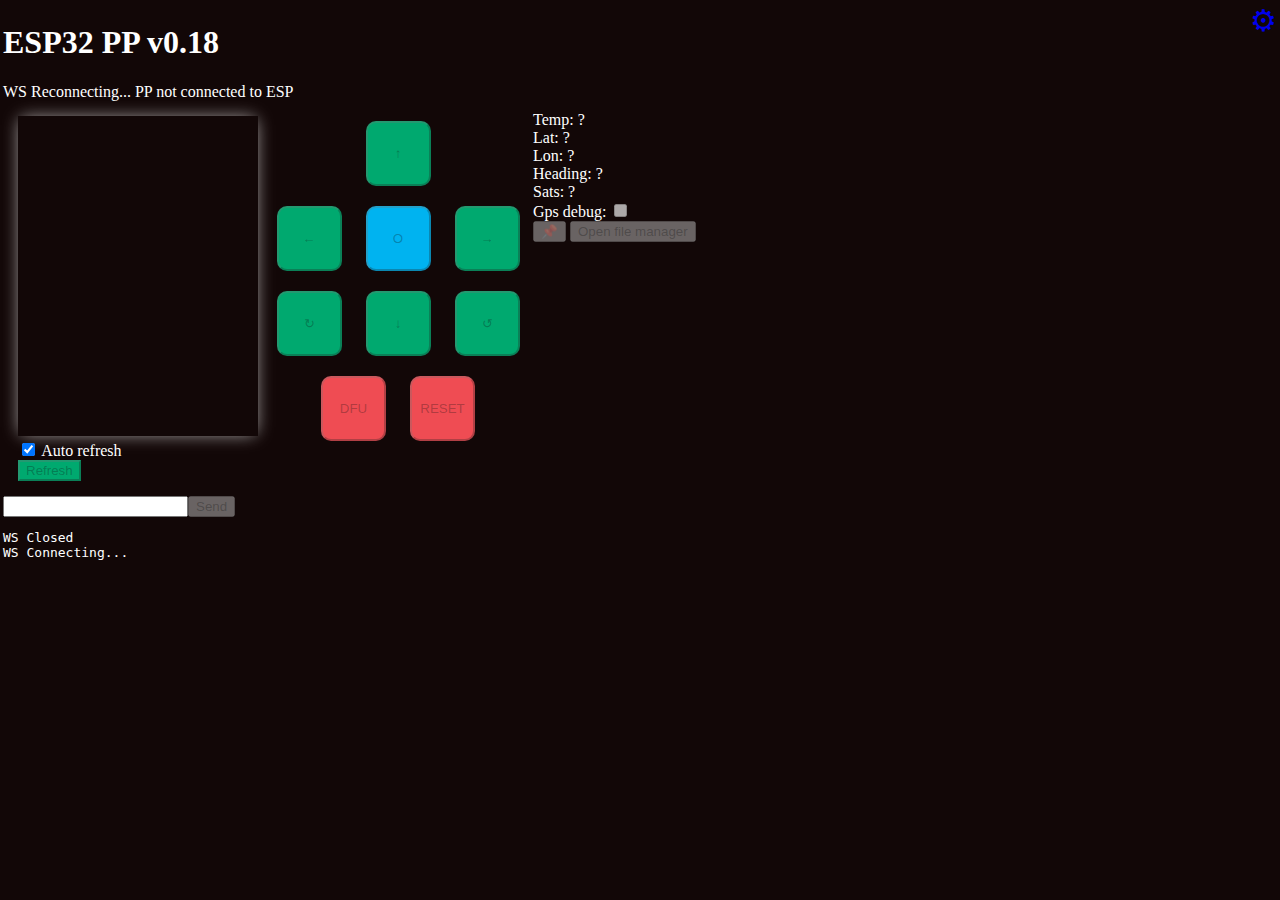
<file: Source/data/index.html>
<!DOCTYPE HTML>
<html>

<head>
    <title>ESP32PP v0.18</title>
    <meta name="viewport" content="width=device-width, initial-scale=1">
    <style>
        body {
            box-sizing: border-box;
            background-color: #120707;
            color: white;
            margin: 0;
            padding: 3px;
        }

        h1,
        h2 {
            font-weight: bold;
        }

        .log {
            background-color: black;
            width: 99%;
        }

        .devremote {
            width: 270px;
            display: block;
        }

        .btnControl {
            box-shadow: none;
            border-radius: 10px;
            padding: 0;
            margin: 10px;
            overflow: hidden;
            width: 65px;
            height: 65px;
            display: inline;
        }

        .btnLine {
            display: block;
            text-align: center;
        }

        .greenbtn {
            background-color: #00a96f;
        }

        .redbtn {
            background-color: #ef4c53;
        }

        .yellowbtn {
            background-color: #e0a700;
        }

        .bluebtn {
            background-color: #00b3f0;
        }

        #mainscreencontent {
            display: flex;
        }

        .management {
            display: flex;
            flex-wrap: wrap;
            margin: 10px;
        }

        .screenholder {
            display: block;
            padding: 5px;
        }

        #screen {
            width: 240px;
            height: 320px;
            box-shadow: 0px 0px 17px -3px rgba(255, 255, 255, 0.75);
        }

        #connState,
        #connStatePP {
            display: inline;
        }

        .setupicon {
            float: right;
            text-align: right;
            font-size: 30px;
        }

        .setupicon a {
            text-decoration: none;
        }

        #fileList {
            min-width: 300px;
        }

        #fileProgress {
            display: none;
        }
    </style>
</head>

<body>
    <div class="setupicon"><a href="setup.html">&#9881;</a></div>

    <h1>ESP32 PP v0.18</h1>
    <div id="connState">WS Connecting...</div>
    <div id="connStatePP">PP not connected to ESP</div>
    <div class="management">
        <div id="filemanager" style="display: none;">
            Path: <span id="filePath">/</span><br />
            <select id="fileList" size=20>
            </select>
            <br />
            <button class="uicontrols" onclick="cwdup(); return false;">Cd ..</button>
            <button class="uicontrols" onclick="ls(); return false;">Refresh</button>
            <button class="uicontrols" onclick="fileDelete(); return false;">Delete</button><br />
            <input class="uicontrols" type="file" id="fileUpfile" />
            <button class="uicontrols" onclick="fileUpload(); return false;">Upload</button><br />
            <button class="uicontrols" onclick="fileDownload(); return false;">Download</button>
            <button class="uicontrols" onclick="fileFlash(); return false;">Flash</button><br /><br />
            <button class="uicontrols" onclick="fileManClose(); return false;">Close file manager</button><br />
            <progress id="fileProgress" value="0" max="100"></progress>

        </div>
        <div id="mainscreencontent">
            <div class="screenholder">
                <canvas id="screen" height="320" width="240">No gui support</canvas>
                <br />
                <input type="checkbox" id="screenRefresh" name="autoScreenRefresh" checked />
                <label for="screenRefresh">Auto refresh</label><br />
                <button id="bntRefresh" class="greenbtn uicontrols" onclick="refreshScreen()">Refresh</button>
            </div>
            <div class="devremote">
                <div class="btnLine">
                    <div class="btnControl">&nbsp;</div>
                    <button id="btnCtrUp" class="btnControl greenbtn uicontrols" onclick="sendButton(4)">&uarr;</button>
                    <div class="btnControl">&nbsp;</div>
                </div>
                <div class="btnLine">
                    <button id="btnCtrLeft" class="btnControl greenbtn uicontrols"
                        onclick="sendButton(2)">&larr;</button>
                    <button id="btnCtrEnter" class="btnControl bluebtn uicontrols" onclick="sendButton(5)">O</button>
                    <button id="btnCtrRight" class="btnControl greenbtn uicontrols"
                        onclick="sendButton(1)">&rarr;</button>
                </div>
                <div class="btnLine">
                    <button id="btnCtrRotLeft" class="btnControl greenbtn uicontrols"
                        onclick="sendButton(8)">&#8635;</button>
                    <button id="btnCtrDown" class="btnControl greenbtn uicontrols"
                        onclick="sendButton(3)">&darr;</button>
                    <button id="btnCtrRotRight" class="btnControl greenbtn uicontrols"
                        onclick="sendButton(7)">&#8634;</button>
                </div>
                <div class="btnLine">
                    <button id="btnCtrDFU" class="btnControl redbtn uicontrols" onclick="sendButton(6)">DFU</button>
                    <button id="btnCtrRST" class="btnControl redbtn uicontrols" onclick="sendReboot()">RESET</button>
                </div>
            </div>
            <div class="devdatas">
                <div id="devTemp">Temp: ?</div>
                <div id="devGpsLat">Lat: ?</div>
                <div id="devGpsLon">Lon: ?</div>
                <div id="devHead">Heading: ?</div>
                <div id="devGpsSats">Sats: ?</div>
                Gps debug: <input type="checkbox" id="gpsDebugChk" class="uicontrols"
                    onchange="gpsDebugChkChanged(this)" /> <br />
                <button onclick="getGPSPosition();" id="btnGps" class="uicontrols">&#128204;</button>
                <button class="uicontrols" onclick="fileManOpen(); return false;">Open file manager</button>
            </div>
        </div>
    </div>
    <div id="manualcommand">
        <input type="text" id="manualtxt" /><button onclick="manualSend()" id="btnManualSend"
            class="uicontrols">Send</button>
        <pre id="log"></pre>
    </div>

    <script>
        const PROMPT = "ch> ";
        var respWaiting = PROMPT;
        var respCallBack = null;
        var enableSend = false; //keep track if sending is allowed or not
        var gateway = `ws://${window.location.hostname}/ws`;
        if (window.location.protocol === "file:") gateway = `ws://192.168.4.1/ws`;
        var websocket;
        var respLines = []; //resp lines list.
        var respLinestp = []; //resp lines list to parse
        var respLastLine = ""; //last line of resp
        var gpsQueryInProgress = false;
        var receivedChunks = []; //for file down
        var expectedFileSize = 0; //file size
        var resolveSt = null; //if wait for the resolve during send
        var screensupdState = 0; //0-not that cmd, 1 = begin, 2 = second line
        var gotbytes = 0; //for file download progress
        window.addEventListener('load', onLoad);

        function enadisaControls(ena) {
            enableSend = ena;
            var elementsToDisable = document.querySelectorAll('.uicontrols');
            elementsToDisable.forEach(function (element) {
                element.disabled = !ena;
            });
        }

        function setProgress(prog) {
            var pb = document.getElementById("fileProgress");
            if (prog < 0) //hide
            {
                pb.style.display = "none";
            }
            else {
                pb.style.display = "block";
                pb.value = prog;
            }
        }

        function log(data) {
            if (!data.endsWith("\r\n")) { data += "\r\n"; }
            console.log(data);
            var logc = document.getElementById("log")
            logc.innerHTML = data + logc.innerHTML;
            if (logc.innerHTML.length > 1024) {
                logc.innerHTML = logc.innerHTML.substring(0, 1024);
            }
        }

        function initWebSocket() {
            log("WS Connecting...");
            websocket = new WebSocket(gateway);
            websocket.onopen = onOpen;
            websocket.onclose = onClose;
            websocket.onmessage = onMessage;
            websocket.error = onError;
        }

        function onError(event) {
            log("WS error");
        }

        function onOpen(event) {
            log("WS Connected");
            document.getElementById("connState").innerHTML = "WS Connected.";
            sendMessage("#$##$$#GETUSBSTATE\r\n");
        }

        function onClose(event) {
            enadisaControls(false);
            log("WS Closed");
            document.getElementById("connState").innerHTML = "WS Reconnecting...";
            setTimeout(initWebSocket, 1000);
        }
        function gotSensor(data) {
            document.getElementById("devTemp").innerHTML = "Temp: " + data.env.temp + " &#8451;";
            if (data.gps.lat != 0 && data.gps.lon != 0) {
                document.getElementById("devGpsLat").innerHTML = "Lat: " + data.gps.lat;
                document.getElementById("devGpsLon").innerHTML = "Lon: " + data.gps.lon;
            }
            var headstr = "Heading: " + data.ori.head + "&#176;";
            if (data.ori.tilt < 400) headstr += " Tilt: " + data.ori.tilt + "&#176;";
            document.getElementById("devHead").innerHTML = headstr;
            document.getElementById("devGpsSats").innerHTML = "Sats: " + data.gps.siu + "/" + data.gps.siv;
        }

        //when all the required data in
        function onDataArrived() {
            log("Command executed");
            enadisaControls(true);
            try {
                respLinestp = respLines;
                respLines = [];
                var tmpCb = respCallBack;
                respCallBack = null;
                if (tmpCb) tmpCb();
                if (resolveSt != null) {
                    var tmp = resolveSt;
                    resolveSt = null;
                    tmp();
                }
            } catch (err) { console.log(err); }
        }
        //one line received
        function onMessageLine(msg) {
            try {
                console.log(msg);
                if (msg.startsWith("#$##$$#")) {
                    if (msg == "#$##$$#USB_DC\r\n") {
                        log("PP Disconnected");
                        enadisaControls(false);
                        const canvas = document.getElementById("screen");
                        const ctx = canvas.getContext("2d");
                        ctx.fillStyle = "#000";
                        ctx.fillRect(0, 0, 240, 320);
                        document.getElementById("connStatePP").innerHTML = "PP NOT connected to ESP";
                        return false;
                    }
                    if (msg == "#$##$$#I2C_DC\r\n") {
                        log("PP Disconnected (I2C)");
                        enadisaControls(false);
                        const canvas = document.getElementById("screen");
                        const ctx = canvas.getContext("2d");
                        ctx.fillStyle = "#000";
                        ctx.fillRect(0, 0, 240, 320);
                        document.getElementById("connStatePP").innerHTML = "PP NOT connected to ESP";
                        return false;
                    }
                    if (msg == "#$##$$#USB_CC\r\n") {
                        log("PP Connected");
                        enadisaControls(true);
                        fileManClose();
                        document.getElementById("connStatePP").innerHTML = "PP connected to ESP";
                        autoScreenRefresh();
                        return false;
                    }
                    if (msg == "#$##$$#I2C_CC\r\n") {
                        log("PP Connected (I2C)");
                        enadisaControls(true);
                        fileManClose();
                        document.getElementById("connStatePP").innerHTML = "PP connected to ESP (I2C)";
                        autoScreenRefresh();
                        return false;
                    }
                    if (msg.startsWith("#$##$$#GOTSENS")) {
                        var jsStr = msg.substring(14);
                        var gpsdata = JSON.parse(jsStr);
                        gotSensor(gpsdata);
                        return false;
                    }
                    if (msg.startsWith("#$##$$#GOTIRRX")) {
                        //{"protocol":1,"data":33438150,"len":34
                        var jsStr = msg.substring(14);
                        var irdata = JSON.parse(jsStr);
                        var protocol = "UNK";
                        if (irdata.protocol == 1) protocol = "NEC";
                        if (irdata.protocol == 2) protocol = "NECEXT";
                        if (irdata.protocol == 3) protocol = "SONY";
                        if (irdata.protocol == 4) protocol = "SAM";
                        if (irdata.protocol == 5) protocol = "RC5";
                        log("IR RX: " + protocol + " " + irdata.data.toString(16) + " " + irdata.len + " bits");
                        return false;
                    }
                }
                if (screensupdState == 1) {
                    screensupdState = 2;
                    log("Screen data arriving...");
                }
                if (screensupdState >= 0) return true;
                if (expectedFileSize > 0) return true;
                log("> " + msg + "\r\n");
            } catch (err) { console.log(err); };
            return true;
        }
        //any ws message
        async function onMessage(event) {
            try {
                var str = await event.data.text();//String(event.data);
                for (let i = 0; i < str.length; i++) {
                    var resetline = false;
                    respLastLine += str[i];
                    if (str[i] == "\n") {
                        respLines.push(respLastLine);
                        onMessageLine(respLastLine);
                        resetline = true;
                        //need a download progressbar?
                        if (expectedFileSize > 0) {
                            var gotlines = respLines.length - 1;
                            gotbytes = 0;
                            for (let j = 0; j < gotlines; j++) {
                                var byteperline = (respLines[j].length - 2) / 2;
                                gotbytes += byteperline;
                            }
                        }
                    }
                    if (respLastLine.endsWith(respWaiting) || respLastLine.startsWith(respWaiting)) {
                        onDataArrived();
                    }
                    if (respLastLine.endsWith(PROMPT)) {//this counts too
                        onMessageLine(respLastLine);
                        resetline = true;
                    }
                    if (resetline) respLastLine = "";
                }
            }
            catch (err) {
                console.log(err);
            }
        }

        function enterCritical() {
            sendMessage("#$##$$#DISABLEESPASYNC\r\n");
        }

        function exitCritical() {
            sendMessage("#$##$$#ENABLEESPASYNC\r\n");
        }

        function sendMessage(data) {
            try {
                respLines = [];
                log("< " + data);
                screensupdState = 0;
                if (data.startsWith("screenframe")) screensupdState = 1;
                websocket.send(data);
            } catch (err) { console.log(err); }
        }

        async function sendAndWait(data) {
            return new Promise((resolve) => {
                try {
                    resolveSt = resolve;
                    sendMessage(data);
                } catch (err) { console.log(err); }
            });
        }

        function sendBinaryMessage(data) {
            try {
                log("< BIN " + data.length)
                websocket.send(data);
            } catch (err) { console.log(err); }
        }


        function gotCursorPosition(canvas, event) {
            if (!enableSend) return;
            const rect = canvas.getBoundingClientRect();
            const x = Math.floor(event.clientX - rect.left);
            const y = Math.floor(event.clientY - rect.top);
            sendTouch(x, y);
        }

        function onLoad(event) {
            initWebSocket();
            enadisaControls(false);
            var canvas = document.getElementById("screen");
            canvas.addEventListener('mousedown', function (e) {
                gotCursorPosition(canvas, e);
            })
        }
        async function screenUpdated() {
            const canvas = document.getElementById("screen");
            const ctx = canvas.getContext("2d");
            ctx.fillStyle = "#000";
            ctx.fillRect(0, 0, 240, 320);
            let y = -1;
            if (respLinestp.length < 300 && respLinestp[respLinestp.length - 1].startsWith("ChibiOS")) {
                await sendAndWait("");
                if (respLinestp.length < 300) {
                    refreshScreen();
                    return;
                }
            }
            for (let i = 0; i < respLinestp.length; i++) {
                if (respLinestp[i].length < 230) continue;
                y++;
                for (let x = 0; x < respLinestp[i].length; x++) {
                    if (x > 240) break;
                    try {
                        let by = respLinestp[i].charCodeAt(x) - 32;
                        let r = ((by >> 4) & 3) << 6;
                        let g = ((by >> 2) & 3) << 6;
                        let b = (by & 3) << 6;
                        ctx.fillStyle = `rgb(${r},${g},${b})`;
                        ctx?.fillRect(x, y, 1, 1);
                    }
                    catch (err) { console.log(err); }
                }
            }
        }

        function sendGps(lat, lon, alt) {
            const altitude = alt !== null && alt !== undefined ? alt : 0;
            var tosend = "gotgps " + String(lat) + " " + String(lon) + " " + String(altitude) + "\r\n";
            respWaiting = PROMPT;
            enadisaControls(false);
            sendMessage(tosend);
        }
        async function sendButton(btn) {
            var tosend = "button " + String(btn) + "\r\n";
            respWaiting = PROMPT;
            enadisaControls(false);
            await sendAndWait(tosend);
            autoScreenRefresh();
        }
        async function sendTouch(x, y) {
            var tosend = "touch " + String(x) + " " + String(y) + "\r\n";
            respWaiting = PROMPT;
            enadisaControls(false);
            await sendAndWait(tosend);
            autoScreenRefresh();
        }
        function sendReboot() {
            var tosend = "reboot\r\n";
            respWaiting = PROMPT;
            enadisaControls(false);
            sendMessage(tosend);
        }
        function autoScreenRefresh() {
            var checkbox = document.getElementById("screenRefresh");
            if (checkbox.checked) {
                refreshScreen();
            }
        }
        function refreshScreen() {
            var tosend = "screenframeshort\r\n";
            respWaiting = PROMPT;
            enadisaControls(false);
            respCallBack = screenUpdated;
            sendMessage(tosend);
        }

        function fileSelected() {
            var selectElement = document.getElementById("fileList");
            var selectedOption = selectElement.options[selectElement.selectedIndex];
            var selectedValue = selectedOption.value;
            if (selectedValue == "..") {
                cwdup();
                return;
            }
            if (selectedValue.endsWith("/")) {
                var path = document.getElementById("filePath").innerHTML;
                path += selectedValue;
                document.getElementById("filePath").innerHTML = path;
                ls();
                return;
            }
            else {
                if (!selectedValue.endsWith(".tar") && !selectedValue.endsWith(".bin")) {
                    if (confirm("Download can take some time, start it?")) fileDownload();
                }
                else {
                    fileFlash();
                }
            }
        }

        async function fileDownload() {
            var path = document.getElementById("filePath").innerHTML;
            if (!path.endsWith("/") && path.length > 1) path = path + "/";
            var selectElement = document.getElementById("fileList");
            var selectedOption = selectElement.options[selectElement.selectedIndex];
            var selectedValue = selectedOption.value;
            if (selectedValue.endsWith("/")) {
                log("Can't download a folder yet.");
            }
            else {
                receivedChunks = [];
                expectedFileSize = 0;
                var target = path + selectedValue;
                enadisaControls(false);
                var tosend = "fclose\r\n";
                respWaiting = PROMPT;
                await sendAndWait(tosend);
                enadisaControls(false);
                tosend = "filesize " + target + "\r\n";
                respWaiting = PROMPT;
                await sendAndWait(tosend);
                if (respLinestp.length <= 2) {
                    log("Error downloading file");
                    return;
                }
                if (!respLinestp[2].startsWith("ok")) {
                    log("File read error");
                    return;
                }
                expectedFileSize = parseInt(respLinestp[1].trim());
                enadisaControls(false);
                tosend = "fopen " + target + "\r\n";
                respWaiting = PROMPT;
                await sendAndWait(tosend);
                //file opened
                enadisaControls(false);
                enterCritical();
                var tosend = "fseek 0\r\n";
                respWaiting = PROMPT;
                await sendAndWait(tosend);
                enadisaControls(false);
                gotbytes = 0;
                let gotbytesAll = 0;
                let concatenatedHexData = "";
                while (gotbytesAll < expectedFileSize) {
                    //var tosend = "fread " + expectedFileSize.toString() + "\r\n";
                    var tosend = "fread 512\r\n";
                    respWaiting = PROMPT;//?!
                    await sendAndWait(tosend);
                    var beflen = concatenatedHexData.length;
                    concatenatedHexData += respLinestp.slice(1, -1).join('').replace(/\r\n/g, "");
                    if (respLinestp[respLinestp.length - 1] != "ok\r\n") {
                        concatenatedHexData += respLinestp[respLinestp.length - 1].replace(/\r\n/g, "");
                    }
                    respLinestp = [];//save ram
                    gotbytesAll = concatenatedHexData.length / 2;
                    var progress = gotbytesAll / expectedFileSize * 100;
                    if (progress > 100) progress = 100;
                    setProgress(progress);
                    //await new Promise(r => setTimeout(r, 150));
                    if (concatenatedHexData.length == beflen) {
                        break;
                    }
                }
                //check if i downloaded it or not
                if (gotbytesAll < expectedFileSize) {
                    log("Error downloading file. I2C or Wifi issue?! Got " + gotbytes.toString() + " instead of " + expectedFileSize.toString());
                    return;
                }
                expectedFileSize = 0;
                setProgress(-1);
                const bytes = new Uint8Array(concatenatedHexData.length / 2);
                for (let i = 0; i < concatenatedHexData.length; i += 2) {
                    bytes[i / 2] = parseInt(concatenatedHexData.substr(i, 2), 16);
                }
                const link = document.createElement('a');
                link.href = URL.createObjectURL(new Blob([bytes]));
                link.download = selectedValue;
                link.click();
                enadisaControls(false);
                var tosend = "fclose\r\n";
                respWaiting = PROMPT;
                await sendAndWait(tosend);
                exitCritical();
            }
        }

        async function fileDelete() {
            var path = document.getElementById("filePath").innerHTML;
            if (!path.endsWith("/") && path.length > 1) path = path + "/";
            var selectElement = document.getElementById("fileList");
            var selectedOption = selectElement.options[selectElement.selectedIndex];
            var selectedValue = selectedOption.value;
            if (selectedValue.length < 1 || selectedValue == "..") {
                log("Please select a valid file.")
                return;
            }
            if (selectedValue.endsWith("/")) {
                log("Can't delete a folder yet.");
            }
            else {
                var target = path + selectedValue;
                if (confirm("Really delete this file? " + target)) {
                    var tosend = "unlink " + target + "\r\n";
                    respWaiting = PROMPT;
                    enadisaControls(false);
                    await sendAndWait(tosend);
                    ls();
                }
            }
        }

        async function fileUpload() {
            var fileInput = document.getElementById('fileUpfile');
            if (fileInput.files.length > 0) {
                var fileName = fileInput.files[0].name;
                var file = fileInput.files[0];
                var path = document.getElementById("filePath").innerHTML;
                if (!path.endsWith("/") && path.length > 1) path = path + "/";
                var target = path + fileName;
                var tosend = "unlink " + target + "\r\n";
                respWaiting = PROMPT;
                enadisaControls(false);
                await sendAndWait(tosend);
                enadisaControls(false);
                tosend = "fopen " + target + "\r\n";
                respWaiting = PROMPT;
                enadisaControls(false);
                await sendAndWait(tosend);
                enadisaControls(false);
                tosend = "fwb " + file.size.toString() + "\r";
                respWaiting = "send ";
                enadisaControls(false);
                await sendAndWait(tosend);
                respWaiting = PROMPT;
                var chunkSize = 300;
                var offset = 0;
                enadisaControls(false);
                var reader = new FileReader();
                reader.onload = async function () {
                    if (websocket.readyState === WebSocket.OPEN) {
                        setProgress(offset / file.size * 100);
                        websocket.send(reader.result);
                        offset += reader.result.byteLength;
                        if (offset < file.size) {
                            readSlice(offset);
                        } else {
                            //SENT ALL
                            log("File sent");
                            setProgress(-1);
                            respWaiting = PROMPT;
                            await sendAndWait(""); //wait for send end prompt
                            tosend = "fclose\r\n";
                            enadisaControls(false);
                            await sendAndWait(tosend);
                            enadisaControls(false);
                            ls();
                        }
                    }
                };
                async function readSlice(start) {
                    await new Promise(r => setTimeout(r, 1));
                    var slice = file.slice(start, start + chunkSize);
                    reader.readAsArrayBuffer(slice);
                }
                readSlice(0);

            } else {
                log('Please select a file to upload.');
            }
        }

        function fileFlash() {
            var path = document.getElementById("filePath").innerHTML;
            if (!path.endsWith("/") && path.length > 1) path = path + "/";
            var selectElement = document.getElementById("fileList");
            var selectedOption = selectElement.options[selectElement.selectedIndex];
            var selectedValue = selectedOption.value;
            var target = path + selectedValue;
            if (!selectedValue.endsWith(".tar") && !selectedValue.endsWith(".bin")) {
                log("Can flash only TAR and BIN files. Selected: " + target);
            }
            else {
                if (confirm("Really flash " + target + " ?")) {
                    var tosend = "flash " + target + "\r\n";
                    respWaiting = PROMPT; //not needed, since pp will reconnect
                    enadisaControls(false);
                    sendMessage(tosend);
                }
            }
        }


        function filesLsArrived() {
            var fl = document.getElementById("fileList");
            fl.innerHTML = "";
            var path = document.getElementById("filePath").innerHTML;
            if (path != "/") {
                fl.innerHTML += "<option ondblclick='fileSelected(); return false;' value='..'>..</option>";
            }
            for (let i = 0; i < respLinestp.length; i++) {
                var line = respLinestp[i].trim();
                if (line.startsWith("ls ")) continue;
                if (line.startsWith("#$##$$#")) continue;
                if (line.startsWith(PROMPT)) continue;
                fl.innerHTML += "<option ondblclick='fileSelected(); return false;' value='" + line + "'>" + line + "</option>";
            }
        }

        function ls() {
            var path = document.getElementById("filePath").innerHTML;
            if (path.endsWith("/") && path.length > 1) path = path.substring(0, path.length - 1);
            var tosend = "ls " + path + "\r\n";
            respWaiting = PROMPT;
            enadisaControls(false);
            respCallBack = filesLsArrived;
            sendMessage(tosend);
        }

        function cwdup() {
            var path = document.getElementById("filePath").innerHTML;
            if (path.length > 1) {
                path = path.replace(/\/+$/, '');
                let lastSlashIndex = path.lastIndexOf('/');
                if (lastSlashIndex >= 0) {
                    path = path.substring(0, lastSlashIndex + 1);
                }
            }
            document.getElementById("filePath").innerHTML = path;
            ls();
        }

        function manualSend() {
            var tosend = document.getElementById("manualtxt").value;
            if (!tosend.endsWith("\r\n")) { tosend += "\r\n"; }
            respWaiting = PROMPT;
            enadisaControls(false);
            sendMessage(tosend);
            document.getElementById("manualtxt").value = "";
        }

        function getGPSPosition() {
            if (gpsQueryInProgress) return;
            if (navigator.geolocation) {
                gpsQueryInProgress = true;
                navigator.geolocation.getCurrentPosition(
                    function (position) {
                        gpsQueryInProgress = false;
                        document.getElementById("devGpsLat").innerHTML = "Lat: " + position.coords.latitude;
                        document.getElementById("devGpsLon").innerHTML = "Lon: " + position.coords.longitude;
                        sendGps(position.coords.latitude, position.coords.longitude, position.coords.altitude)
                    },
                    function (error) {
                        switch (error.code) {
                            case error.PERMISSION_DENIED:
                                log("User denied the request for Geolocation.");
                                break;
                            case error.POSITION_UNAVAILABLE:
                                log("Location information is unavailable.");
                                break;
                            case error.TIMEOUT:
                                log("The request to get user location timed out.");
                                break;
                            default:
                                log("An unknown error occurred.");
                                break;
                        }
                        gpsQueryInProgress = false;
                    }
                );
            } else {
                log("Geolocation is not supported by this browser.");
            }
        }

        function fileManClose() {
            document.getElementById("filemanager").style.display = "none";
            document.getElementById("mainscreencontent").style.display = "flex";
            //document.getElementById("manualcommand").style.display = "block";
        }
        function fileManOpen() {
            document.getElementById("filemanager").style.display = "block";
            document.getElementById("mainscreencontent").style.display = "none";
            //document.getElementById("manualcommand").style.display = "none";

            ls();
        }

        function gpsDebugChkChanged(chk) {
            if (chk.checked) {
                sendMessage("#$##$$#GPSDEBUGON\r\n");
            }
            else {
                sendMessage("#$##$$#GPSDEBUGOFF\r\n");
            }
        }

    </script>
</body>

</html>
</file>
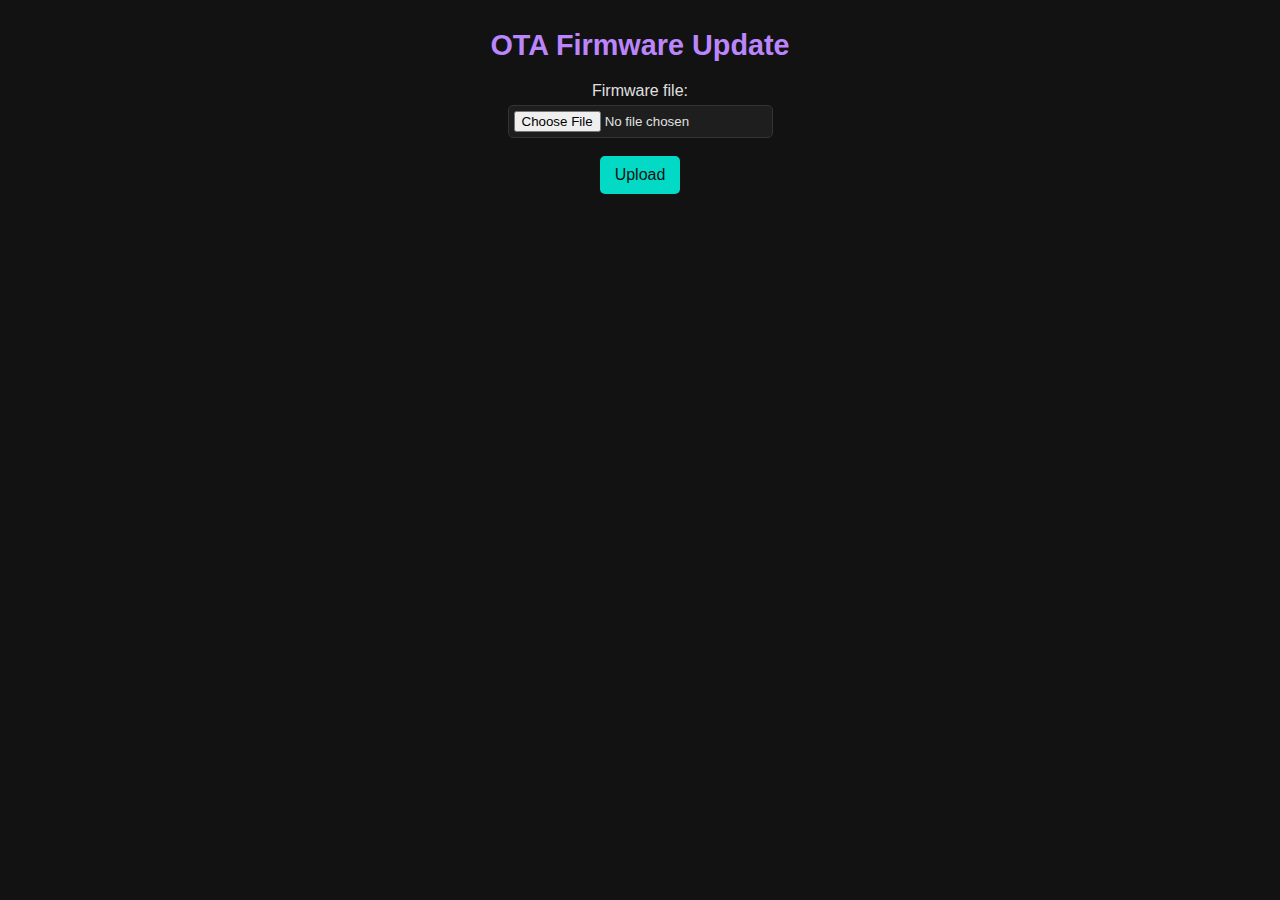
<file: Source/data/ota.html>
<!DOCTYPE html>
<html lang="en">

<head>
    <meta charset="UTF-8">
    <meta name="viewport" content="width=device-width, initial-scale=1.0">
    <title>ESP32 OTA Update</title>
    <style>
        body {
            font-family: Arial, sans-serif;
            background-color: #121212;
            color: #e0e0e0;
            margin: 0;
            padding: 10px;
            text-align: center;
        }

        h1 {
            color: #bb86fc;
            font-size: 1.8rem;
            margin-bottom: 20px;
        }

        label {
            display: block;
            margin: 10px 0 5px;
        }

        input[type="file"] {
            padding: 5px;
            border-radius: 5px;
            background-color: #1e1e1e;
            color: #e0e0e0;
            border: 1px solid #333;
        }

        button {
            background-color: #03dac6;
            color: #121212;
            border: none;
            border-radius: 5px;
            padding: 10px 15px;
            cursor: pointer;
            font-size: 1rem;
        }

        button:hover {
            background-color: #018786;
        }

        #progress {
            margin-top: 20px;
            font-size: 1rem;
            color: #bb86fc;
        }
    </style>
    <script>
        function startUpload() {
            var otafile = document.getElementById("otafile").files;
            if (otafile.length === 0) return alert("No file selected!");
            document.getElementById("otafile").disabled = true;
            document.getElementById("upload").disabled = true;

            var file = otafile[0];
            var xhr = new XMLHttpRequest();
            xhr.onreadystatechange = function () {
                if (xhr.readyState === 4) {
                    if (xhr.status === 200) {
                        document.open();
                        document.write(xhr.responseText);
                        document.close();
                    } else {
                        alert(xhr.status + " Error!\n" + xhr.responseText);
                        location.reload();
                    }
                }
            };
            xhr.upload.onprogress = function (e) {
                document.getElementById("progress").textContent =
                    "Progress: " + ((e.loaded / e.total) * 100).toFixed(0) + "%";
            };
            xhr.open("POST", "/update", true);
            xhr.send(file);
        }
    </script>
</head>

<body>
    <h1>OTA Firmware Update</h1>
    <label for="otafile">Firmware file:</label>
    <input type="file" id="otafile" />
    <br><br>
    <button id="upload" onclick="startUpload()">Upload</button>
    <div id="progress"></div>
</body>

</html>
</file>
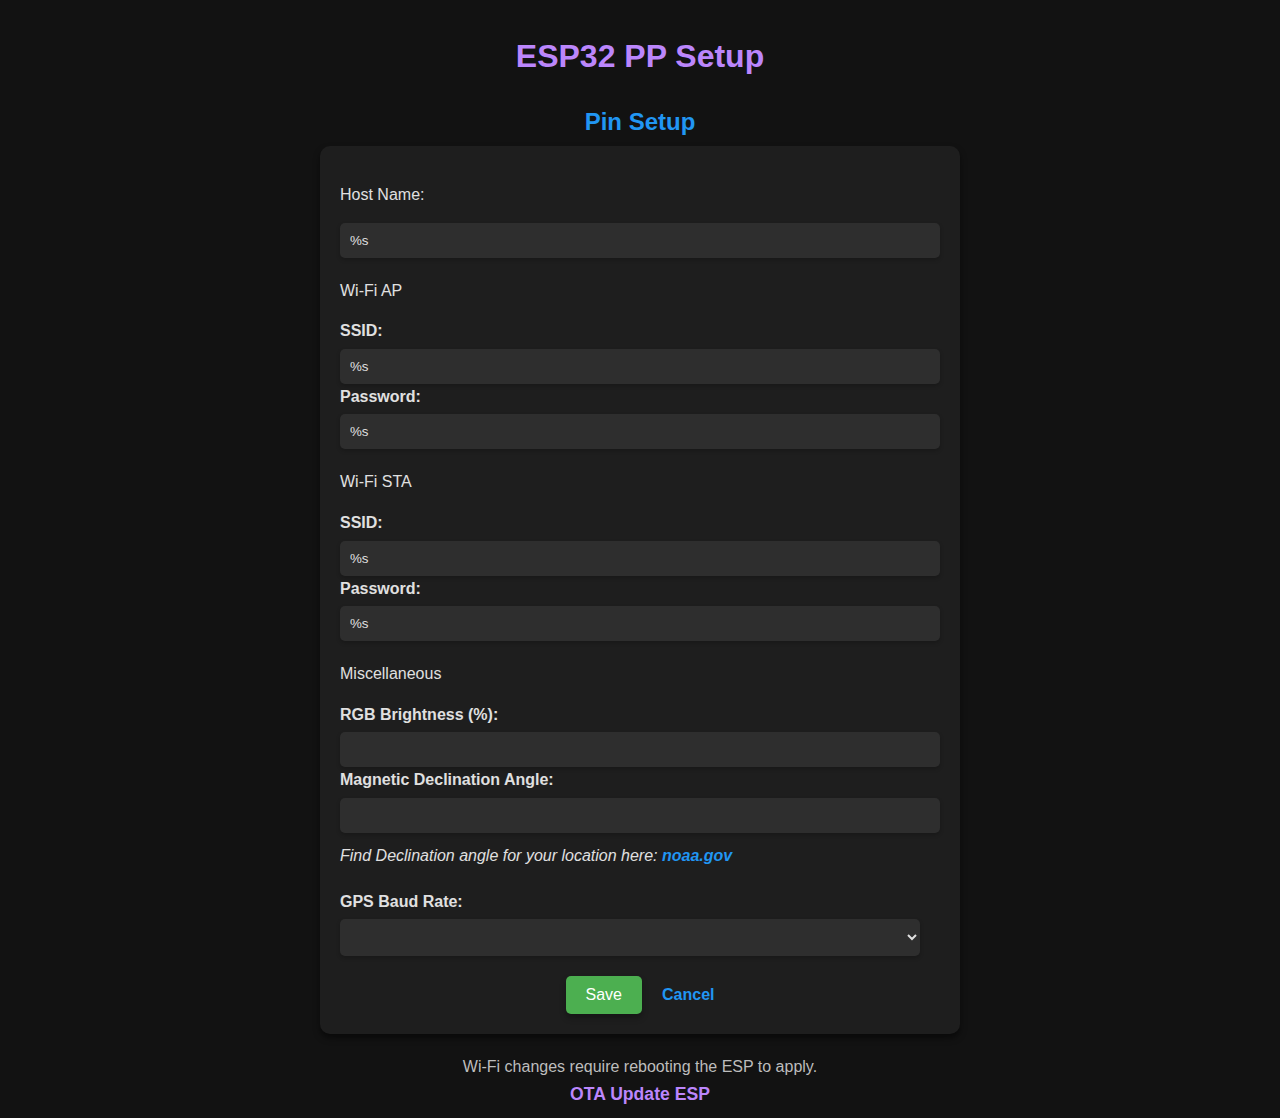
<file: Source/data/setup.html>
<!DOCTYPE HTML>
<html>

<head>
    <title>ESP32PP Setup</title>
    <meta name="viewport" content="width=device-width, initial-scale=1">
    <link rel="icon" href="data:,">
    <link rel="stylesheet" href="setup.css">
</head>

<body>
    <h1>ESP32 PP Setup</h1>
    <h2><a href="/pinsetup.html">Pin Setup</a></h2>
    <form method="post">
        <div class="form-section">
            <p>Host Name:</p>
            <input type="text" maxlength="60" name="wifiHostName" value="%s" />
        </div>
        <div class="form-section">
            <p>Wi-Fi AP</p>
            <label>SSID:</label>
            <input type="text" maxlength="60" name="wifiAPSSID" value="%s" />
            <label>Password:</label>
            <input type="text" maxlength="60" name="wifiAPPASS" value="%s" />
        </div>
        <div class="form-section">
            <p>Wi-Fi STA</p>
            <label>SSID:</label>
            <input type="text" maxlength="60" name="wifiStaSSID" value="%s" />
            <label>Password:</label>
            <input type="text" maxlength="60" name="wifiStaPASS" value="%s" />
        </div>
        <div class="form-section">
            <p>Miscellaneous</p>
            <label>RGB Brightness (%):</label>
            <input type="number" min="0" max="100" step="1" name="rgb_brightness" value="%d" />
            <label>Magnetic Declination Angle:</label>
            <input type="number" min="0" max="365" step="0.1" name="declinationAngle" value="%0.1f" />
            <i>Find Declination angle for your location here: <a
                    href="https://www.ngdc.noaa.gov/geomag/calculators/magcalc.shtml" target="_blank">noaa.gov</a></i>
            <label style="margin-top: 20px;">GPS Baud Rate:</label>
            <select id="gps_baud" name="gps_baud">
                <option value="1200">1200</option>
                <option value="2400">2400</option>
                <option value="4800">4800</option>
                <option value="9600">9600</option>
                <option value="19200">19200</option>
                <option value="38400">38400</option>
                <option value="57600">57600</option>
                <option value="115200">115200</option>
            </select>
        </div>
        <script>
            document.addEventListener('DOMContentLoaded', () => {
                document.getElementById('gps_baud').value = '%d';
            });
        </script>
        <div class="actions">
            <input type="submit" name="submit" value="Save" />
            <a href="/">Cancel</a>
        </div>
    </form>
    <div class="info-text">
        Wi-Fi changes require rebooting the ESP to apply.<br />
        <a href="/ota.html">OTA Update ESP</a>
    </div>
</body>

</html>
</file>
<file: Source/data/setup.css>
body {
    box-sizing: border-box;
    background-color: #121212;
    color: #e0e0e0;
    margin: 0;
    padding: 10px;
    font-family: 'Roboto', sans-serif;
    line-height: 1.6;
}

h1 {
    font-size: 2rem;
    font-weight: bold;
    text-align: center;
    margin-bottom: 20px;
    color: #bb86fc;
}

h2 {
    font-weight: bold;
    text-align: center;
    margin-bottom: 5px;
    color: #bb86fc;
}

form {
    background-color: #1e1e1e;
    padding: 20px;
    border-radius: 10px;
    box-shadow: 0 4px 6px rgba(0, 0, 0, 0.5);
    max-width: 600px;
    margin: auto;
}

form p {
    margin-bottom: 15px;
}

label {
    display: block;
    margin-bottom: 5px;
    font-weight: bold;
}

input[type="text"],
input[type="number"],
select {
    width: calc(100% - 20px);
    border-radius: 5px;
    padding: 10px;
    border: none;
    background-color: #2e2e2e;
    color: #e0e0e0;
    box-shadow: 0 2px 4px rgba(0, 0, 0, 0.2);
}

input[type="text"]:focus,
input[type="number"]:focus,
select:focus {
    outline: none;
    border: 2px solid #03dac6;
}

input[type="submit"] {
    background-color: #4caf50;
    color: white;
    padding: 10px 20px;
    border: none;
    border-radius: 5px;
    font-size: 1rem;
    cursor: pointer;
    box-shadow: 0 4px 6px rgba(0, 0, 0, 0.3);
    transition: background-color 0.3s, transform 0.2s;
}

input[type="submit"]:hover {
    background-color: #388e3c;
    transform: scale(1.05);
}

a {
    color: #2196f3;
    text-decoration: none;
    font-weight: bold;
}

a:hover {
    text-decoration: underline;
}

.info-text {
    font-size: 1rem;
    color: #bdbdbd;
    margin-top: 20px;
    text-align: center;
}

.info-text a {
    font-size: 1.1rem;
    color: #bb86fc;
}

.form-section {
    margin-bottom: 20px;
}

.form-section i {
    font-size: 1rem;
    display: block;
    margin-top: 10px;
}

.actions {
    display: flex;
    justify-content: center;
    align-items: center;
    gap: 20px;
    margin-top: 20px;
}

.info-text,
.actions {
    margin-top: 20px;
}

.info-text a {
    font-size: 1.1rem;
    font-weight: bold;
}

.form-section:last-of-type {
    margin-top: 20px;
}

.form-section:last-of-type label {
    margin-bottom: 15px;
}

.form-section:last-of-type select {
    margin-bottom: 10px;
}

.form-section:last-of-type i {
    margin-top: 10px;
    font-size: 0.95rem;
}
</file>
